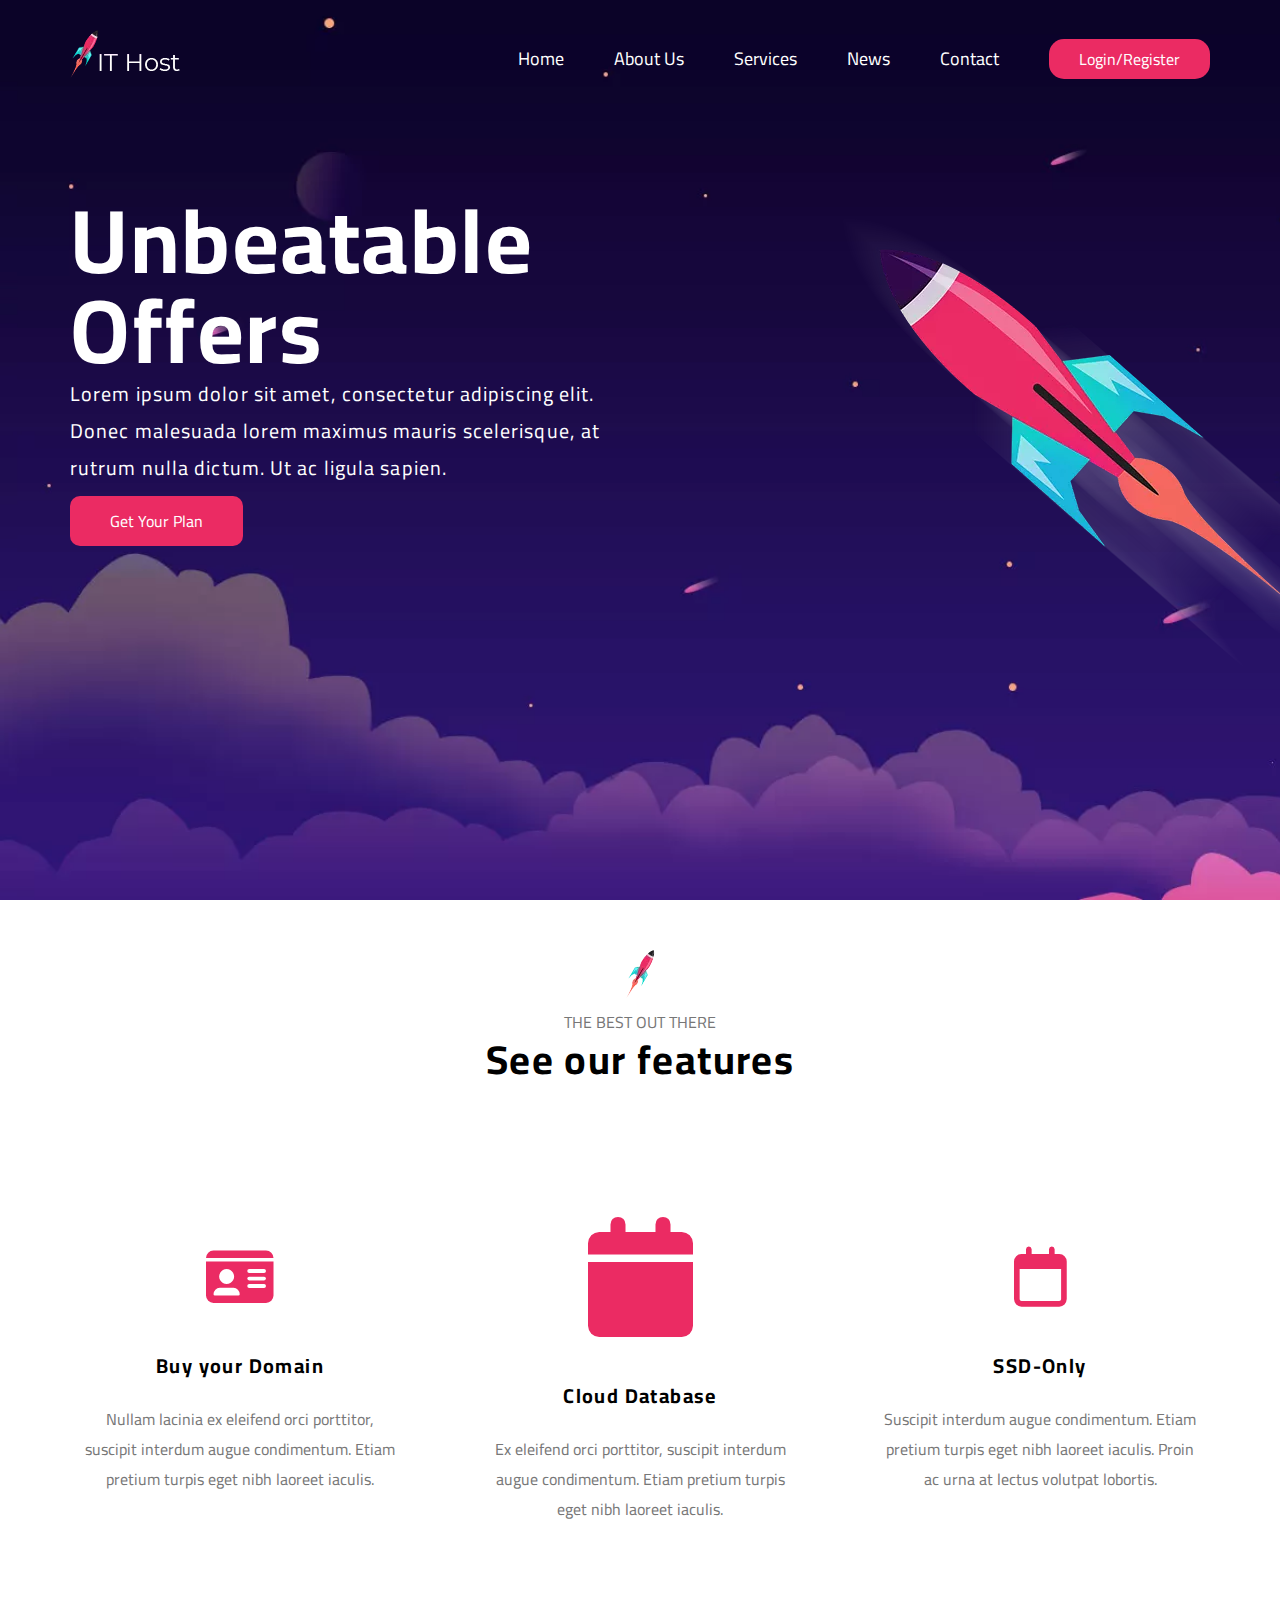
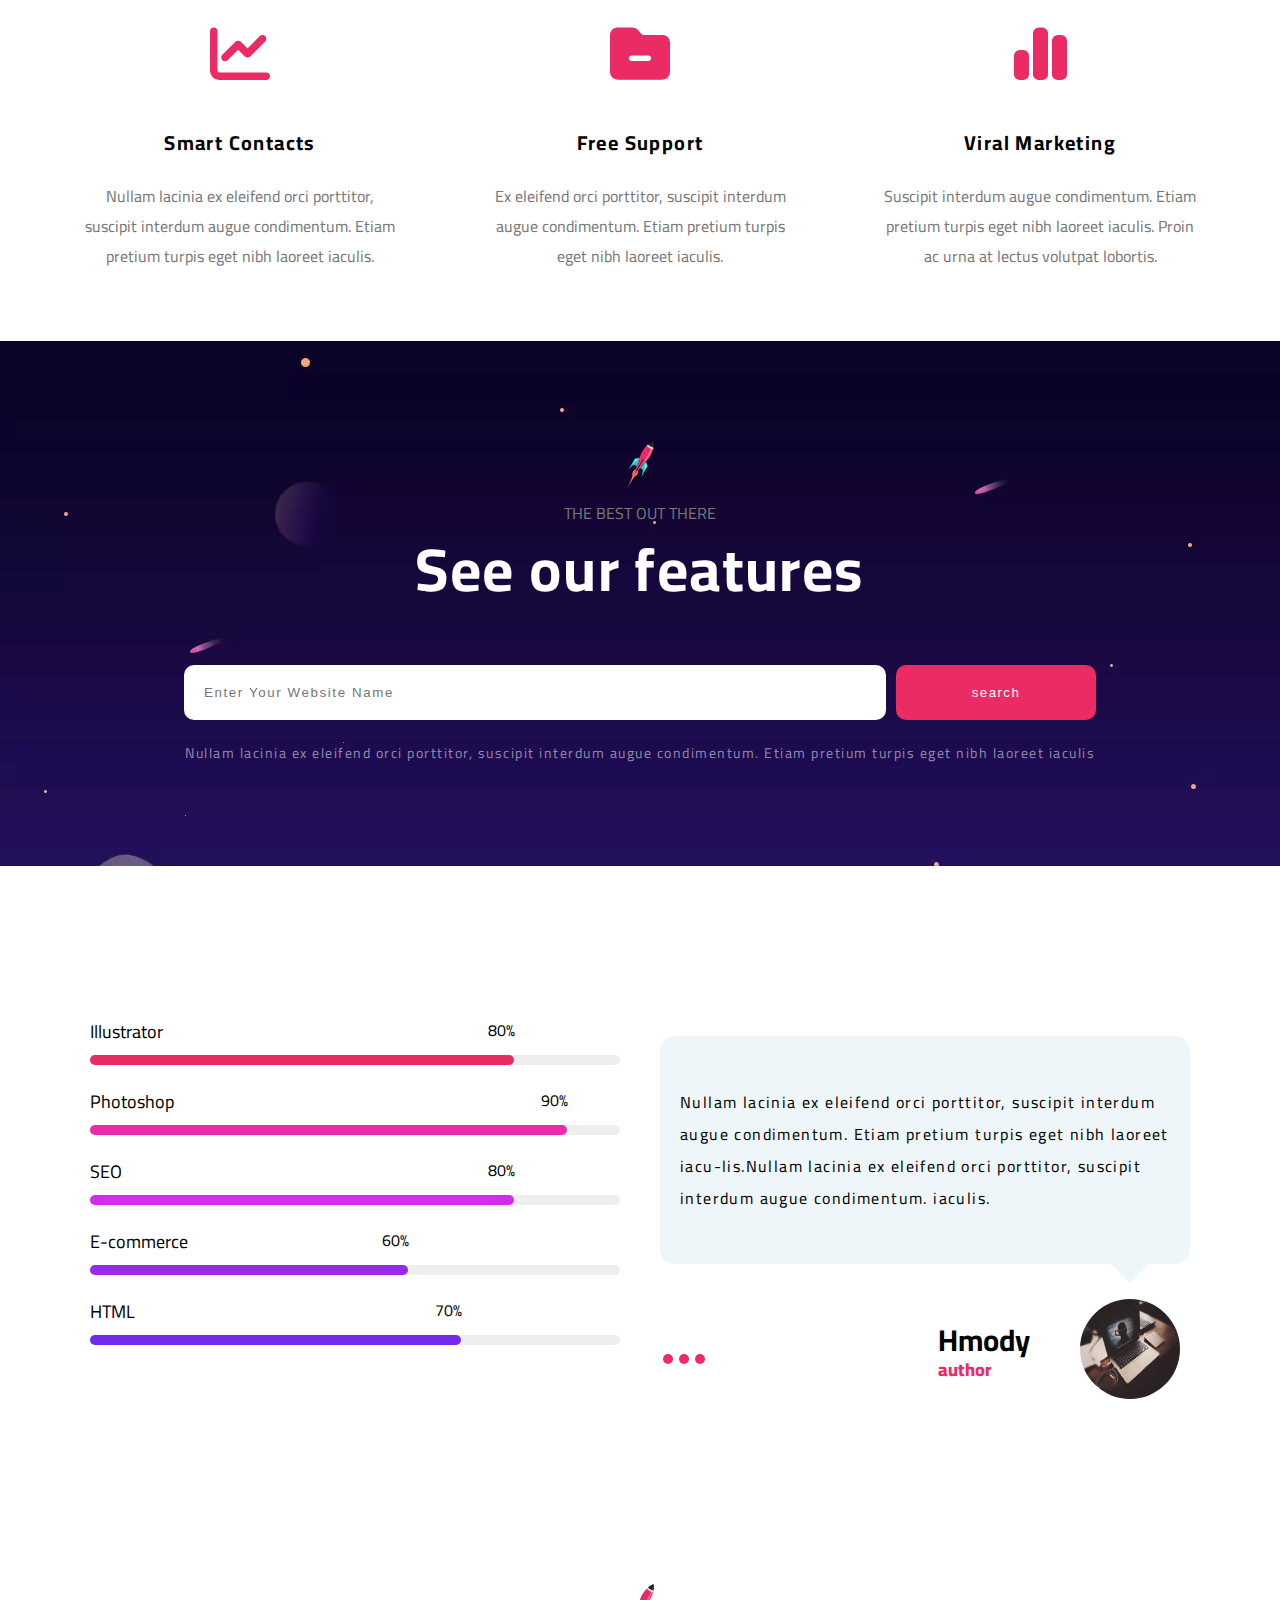
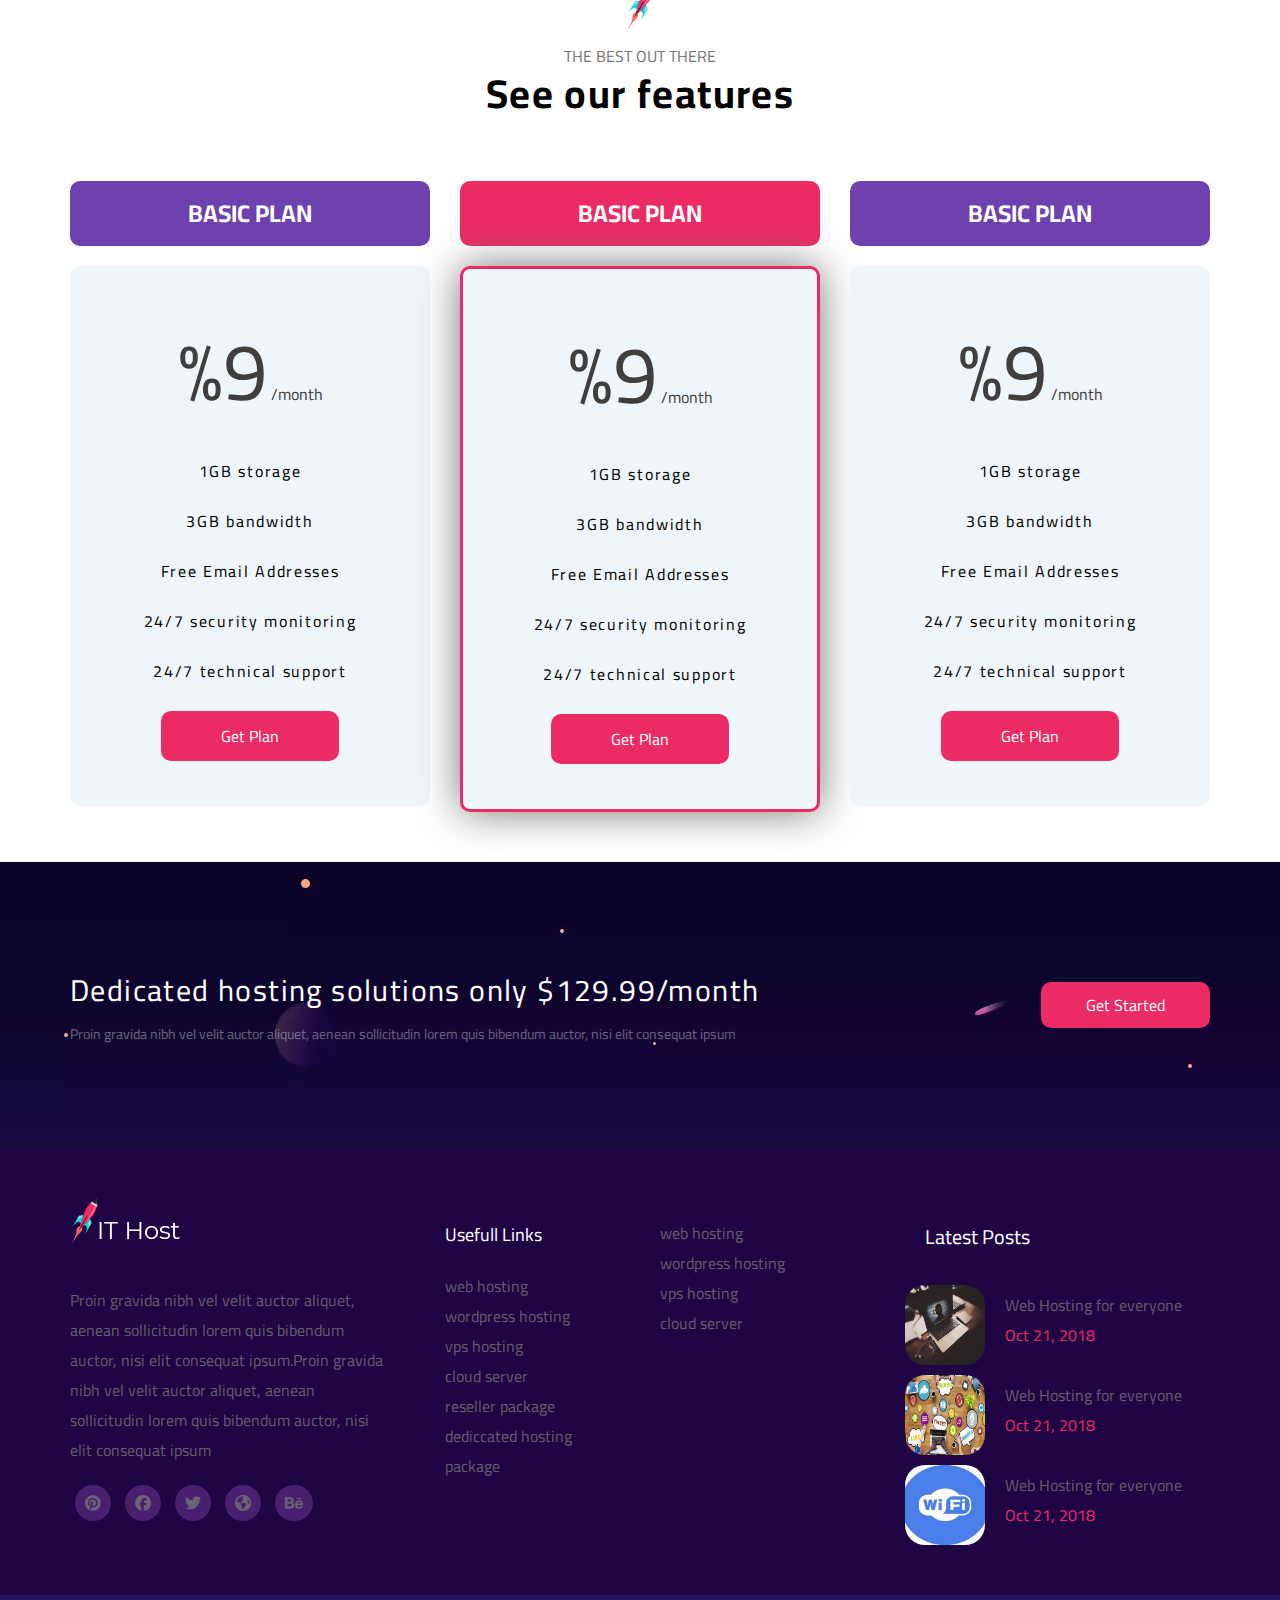
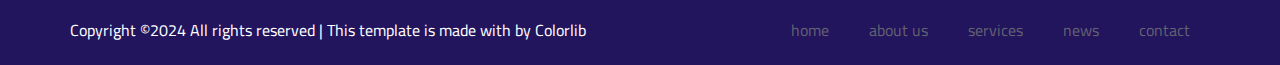
<file: index.html>
<!DOCTYPE html>
<html lang="en">
<head>
    <meta charset="UTF-8">
    <meta name="viewport" content="width=device-width, initial-scale=1.0">
    <!-- font awesome -->
    <link rel="stylesheet" href="./css/all.min.css">
    <link rel="stylesheet" href="./css/style.css">
    <!-- <script src="./main.js"></script> -->
    <title>it host</title>
</head>
<body>
    <!-- start header -->
    <div class="home-page">
    <header>
        <div class="container">
            <a class="logo" href="#"><img src="./img/logo.png" alt="logo"></a>
            <div class="icon">
                <i id="icon" class="fa-solid fa-bars"></i>
            </div>
            <nav id="nav">
                <ul>
                    <li><a href="#home">home</a></li>
                    <li><a href="#about">about us</a></li>
                    <li><a href="#services">services</a></li>
                    <li><a href="#news">news</a></li>
                    <li><a href="#contact">contact</a></li>
                </ul>
                <a href="#">login/register</a>
            </nav>
        </div>
    </header>
    <!-- end header -->
    <!-- start landing  -->
    <div class="landing">
        <div class="container">
        <div class="content">
            <h1>Unbeatable Offers</h1>
            <p>
                Lorem ipsum dolor sit amet, consectetur adipiscing elit. Donec malesuada lorem maximus mauris scelerisque, at
                rutrum
                nulla dictum. Ut ac ligula sapien.
            </p>
            <a href="#">get your plan</a>
        </div>
        <div class="image">
            <img src="./img/rocket.png" alt="landing-img">
        </div>
        </div>
    </div>
    <!-- end landing  -->
    </div>
    <!-- start services  -->
    <div id="services" class="services">
        <div class="main-title">
            <img src="./img/section-title-icon.png" alt="logo">
            <p>THE BEST OUT THERE</p>
            <h2>See our features</h2>
        </div>
        <div class="container">
            <div class="box">
                <i class="fa-solid fa-id-card"></i>
                <h4>Buy your Domain</h4>
                <p>
                    Nullam lacinia ex eleifend orci porttitor, suscipit interdum augue condimentum. Etiam pretium turpis eget nibh laoreet
                    iaculis.
                </p>
            </div>
            <div id="move" class="box">
                <i class="fa-solid fa-calendar"></i>
                <h4>Cloud Database</h4>
                <p>
                    Ex eleifend orci porttitor, suscipit interdum augue condimentum.
                    Etiam pretium turpis eget nibh laoreet iaculis.
                </p>
            </div>
            <div class="box">
                <i class="fa-regular fa-calendar"></i>
                <h4>SSD-Only</h4>
                <p>
                    Suscipit interdum augue condimentum. Etiam pretium turpis eget nibh laoreet iaculis. Proin ac urna at lectus volutpat
                    lobortis.
                </p>
            </div>
            <div class="box">
                <i class="fa-solid fa-chart-line"></i>
                <h4>Smart Contacts</h4>
                <p>
                    Nullam lacinia ex eleifend orci porttitor,
                    suscipit interdum augue condimentum. Etiam pretium turpis eget nibh laoreet
                    iaculis.
                </p>
            </div>
            <div class="box">
                <i class="fa-solid fa-folder-minus"></i>
                <h4>Free Support</h4>
                <p>
                    Ex eleifend orci porttitor,
                    suscipit interdum augue condimentum. Etiam pretium turpis eget nibh laoreet iaculis.
                </p>
            </div>
            <div class="box">
                <i class="fa-solid fa-chart-simple"></i>
                <h4>Viral Marketing</h4>
                <p>
                    Suscipit interdum augue condimentum.
                    Etiam pretium turpis eget nibh laoreet iaculis. Proin ac urna at lectus volutpat
                    lobortis.
                </p>
            </div>
        </div>
    </div>
    <!-- end services  -->
     <!-- start search  -->
      <div class="search">
        <div class="main-title">
            <img src="./img/section-title-icon.png" alt="logo">
            <p>THE BEST OUT THERE</p>
            <h2>See our features</h2>
        </div>
        <div class="container">
            <form action="#">
                <div>
                    <input type="search" name="search" placeholder="enter your website name">
                    <input type="submit" name="submit" value="search">
                </div>
                 <span>Nullam lacinia ex eleifend orci porttitor, suscipit interdum augue condimentum. Etiam pretium turpis eget nibh laoreet
                iaculis</span>
            </form>
        </div>
      </div>
     <!-- end search  -->
      <!-- start progres -->
       <div class="progres">
            <div class="container">
                <div class="skills">
                    <div class="one">
                        <p>Illustrator</p>
                        <span>80%</span>
                    </div>
                    <div class="tow">
                        <p>Photoshop</p>
                        <span>90%</span>
                    </div>
                    <div class="three">
                        <p>SEO</p>
                        <span>80%</span>
                    </div>
                    <div class="four">
                        <p>E-commerce</p>
                        <span>60%</span>
                    </div>
                    <div class="five">
                        <p>HTML</p>
                        <span>70%</span>
                    </div>
                </div>
                <div class="content">
                    <p>
                        Nullam lacinia ex eleifend orci porttitor, suscipit interdum augue condimentum. Etiam pretium turpis eget nibh laoreet
                        iacu-lis.Nullam lacinia ex eleifend orci porttitor, suscipit interdum augue condimentum. iaculis.
                    </p>
                    <div class="foot">
                        <ul>
                            <li></li>
                            <li></li>
                            <li></li>
                        </ul>
                        <div class="text">
                            <p class="name">Hmody</p>
                            <p class="job">author</p>
                        </div>
                        <img src="./img/OIP.jpg1.jpg" alt="photo">
                    </div>
                </div>
            </div>
       </div>
      <!-- end progres -->
       <!-- start plans -->
        <div class="plans">
        <div class="main-title">
            <img src="./img/section-title-icon.png" alt="logo">
            <p>THE BEST OUT THERE</p>
            <h2>See our features</h2>
        </div>
        <div class="container">
            <div class="plan">
                <h2>BASIC PLAN</h2>
                <div class="content">
                <p>%9 <span>/month</span></p>
                <ul>
                    <li>1GB storage</li>
                    <li>3GB bandwidth</li>
                    <li>Free Email Addresses</li>
                    <li>24/7 security monitoring</li>
                    <li>24/7 technical support</li>
                </ul>
                <a href="#">get plan</a>
                </div>
            </div>
            <div id="plan-sep" class="plan">
                <h2>BASIC PLAN</h2>
                <div class="content">
                <p>%9 <span>/month</span></p>
                <ul>
                    <li>1GB storage</li>
                    <li>3GB bandwidth</li>
                    <li>Free Email Addresses</li>
                    <li>24/7 security monitoring</li>
                    <li>24/7 technical support</li>
                </ul>
                <a href="#">get plan</a>
                </div>
            </div>
            <div class="plan">
                <h2>BASIC PLAN</h2>
                <div class="content">
                <p>%9 <span>/month</span></p>
                <ul>
                    <li>1GB storage</li>
                    <li>3GB bandwidth</li>
                    <li>Free Email Addresses</li>
                    <li>24/7 security monitoring</li>
                    <li>24/7 technical support</li>
                </ul>
                <a href="#">get plan</a>
                </div>
            </div>
        </div>
        </div>
       <!-- end plans -->
        <!-- start sallery -->
         <div class="sallery">
            <div class="container">
                <div>
                    <p>Dedicated hosting solutions only $129.99/month</p>
                    <span>Proin gravida nibh vel velit auctor aliquet, aenean sollicitudin lorem quis 
                        bibendum auctor, nisi elit consequat ipsum</span>
                </div>
                <a href="#">get started</a>
            </div>
         </div>
        <!-- end sallery -->
         <!-- start footer  -->
          <div id="contact" class="footer">
            <div class="container">
                <div class="social">
                    <img src="/img/logo.png" alt="logo">
                    <p>
                        Proin gravida nibh vel velit auctor aliquet, aenean sollicitudin lorem quis bibendum auctor, nisi elit consequat
                        ipsum.Proin gravida nibh vel velit auctor aliquet, aenean sollicitudin lorem quis bibendum auctor, nisi elit consequat
                        ipsum
                    </p>
                    <div class="icon">
                        <i class="fa-brands fa-pinterest"></i>
                        <i class="fa-brands fa-facebook"></i>
                        <i class="fa-brands fa-twitter"></i>
                        <i class="fa-solid fa-earth-americas"></i>
                        <i class="fa-brands fa-behance"></i>
                    </div>
                </div>
                <div class="links-1">
                    <p>Usefull Links</p>
                    <ul>
                        <li><a href="#">web hosting</a></li>
                        <li><a href="#">wordpress hosting</a></li>
                        <li><a href="#">vps hosting</a></li>
                        <li><a href="#">cloud server</a></li>
                        <li><a href="#">reseller package</a></li>
                        <li><a href="#">dediccated hosting package</a></li>
                    </ul>
                </div>
                <div class="links-2">
                    <ul>
                        <li><a href="#">web hosting</a></li>
                        <li><a href="#">wordpress hosting</a></li>
                        <li><a href="#">vps hosting</a></li>
                        <li><a href="#">cloud server</a></li>
                    </ul>
                </div>
                <div class="imags">
                    <p>
                        Latest Posts
                    </p>
                    <div>
                        <img src="/img/OIP.jpg1.jpg" alt="footer img">
                        <div>
                            <p>Web Hosting for everyone</p>
                            <span>Oct 21, 2018</span>
                        </div>
                    </div>
                    <div>
                        <img src="/img/OIP.jpg2.jpg" alt="footer img">
                        <div>
                            <p>Web Hosting for everyone</p>
                            <span>Oct 21, 2018</span>
                        </div>
                    </div>
                    <div>
                        <img src="/img/OIP.jpg3.jpg" alt="footer img">
                        <div>
                            <p>Web Hosting for everyone</p>
                            <span>Oct 21, 2018</span>
                        </div>
                    </div>
                </div>
            </div>
          </div>
          <footer>
                <div class="container">
            <p>Copyright ©2024 All rights reserved
                | This template is made with by Colorlib</p>
            <ul>
                <li><a href="#home">home</a></li>
                <li><a href="#about">about us</a></li>
                <li><a href="#services">services</a></li>
                <li><a href="#news">news</a></li>
                <li><a href="#contact">contact</a></li>
            </ul>
                </div>
          </footer>
         <!-- end footer  -->
    <script src="./main.js"></script>
</body>
</html>
</file>
<file: css/style.css>
/* start global rules */
@import url('https://fonts.googleapis.com/css2?family=Cairo:wght@200..1000&display=swap');
* {
    box-sizing: border-box;
    padding: 0;
    margin: 0;
}

:root {
    --main-color: #eb2b63;
    --main-color-sec: #1787e0;
    --min-padding-top: 100px;
    --min-padding-bottom: 100px;
    --main-section-background: #ececec;
    --min-transition: all .3s ease;
}

body {
    font-family: "Cairo", sans-serif;
    scroll-behavior: smooth;
}

html {
    scroll-behavior: smooth;
}

ul {
    list-style: none;
}

a {
    text-decoration: none;
    transition: .3s;
}
.main-title {
    text-align: center;
}
.main-title p {
    color: #777;
}
.main-title h2 {
    font-size: 40px;
    margin-top: -15px;
    letter-spacing: 1.4px;
}
.container {
    padding-left: 15px;
    padding-right: 15px;
    margin-left: auto;
    margin-right: auto;
    max-width: 1170px;
}
/* start home page  */
/* start header  */
.home-page {
    background-image: url(/img/bg.jpg);
    background-size: cover;
    background-repeat: no-repeat;
    height: 100vh;
    overflow: hidden;
}
/* end header  */
header .container {
    display: flex;
    justify-content: space-between;
    align-items: center;
    position: relative;
}
header .container .logo {
    padding: 30px 0;
}
header .container i {
    color:#ffff ;
    font-size: 30px;
    position: absolute;
    top: 50%;
    transform: translateY(-50%);
    right: 30px;
    display: none;
}
@media (max-width:767px) {
    header .container i {
        display: block;
        cursor: pointer;
    }
}
header .container nav {
    display: flex;
    flex-flow: row nowrap;
    align-items: center;
}
header .container nav ul {
    display: flex;
}
header .container nav ul li a {
    color: #ffff;
    font-size: 18px;
    text-transform: capitalize;
    margin-right: 50px;
    display: block;
    transition: .3s;
}
@media (max-width:991px) {
    header .container nav ul li a {
        margin-right: 30px;
    }
}
header .container nav ul li a:hover {
    color: var(--main-color);
}
header .container nav > a {
    background-color: var(--main-color);
    padding: 5px 30px;
    border-radius: 15px;
    color: #ffff;
    text-transform: capitalize;
    transition: .3s;
}
/* responsive menu  */
@media (max-width:767px) {
    header .container nav {
        display: none;
        flex-direction: column;
        background-color: #ffff;
        position: absolute;
        top: 90px;
        width: 100%;
        left: 0;
    }
    header .container nav ul {
        flex-direction: column;
        padding-top: 50px;
    }
    header .container nav ul li a {
        color: #000;
        padding: 10px 0 10px 30px;
        margin-top: 10px;
        border-top:  1px solid #77777749;
    }
    header .container nav >a {
        position: absolute;
        top: 10px;
        right: 50px;
    }
}
/* start landing  */
.landing .container {
    display: grid;
    align-items: center;
    height:calc(70vh - 110px);
    justify-content: center;
    grid-template-columns: repeat(auto-fill, minmax(400px, 1fr));
}
.landing .container .content {
    color: #ffff;
    margin-bottom: 120px;
}
@media (max-width:767px) {
    .landing .container .content {
        text-align: center;
    }
}
.landing .container .content h1 {
    font-size: 90px;
    font-weight: 700;
    line-height: 1;
    letter-spacing: 1.5px;
}
@media (max-width:767px) {
    .landing .container .content h1 {
        font-size: 30px;
        margin-bottom: 10px;
    }
    .landing .container .content p {
        padding: 30px 0;
    }
}
.landing .container .content p {
    letter-spacing: 1.1px;
    font-size: 20px;
    margin-bottom: 20px;
}
.landing .container .content a {
    padding: 10px 40px;
    background-color: var(--main-color);
    border-radius: 10px;
    color: #ffff;
    text-transform: capitalize;
    transition: .3s;
}
.landing .container .content a:hover,
.search .container form div input:last-child:hover,
.plans .container .plan .content a:hover,
.sallery .container a:hover ,
header .container nav>a:hover{
    box-shadow: 0 0 5px;
    background-color: #ffff;
    color: var(--main-color);
    border: none;
    outline: none;
    font-weight: 500;
}
.landing .container img {
    padding-left: 200px;
    margin-top: 100px;
    animation: move 4s ease-in-out alternate infinite;
}
@media (max-width:991px) {
    .landing .container .content {
        margin-top: 100px;
    }
    .landing .container img {
        display: none;
    }
}
/* end landing  */
/* end home page  */
/* start services  */
.services {
    padding: 50px 0;
}
.services .container {
    display: grid;
    gap: 60px;
    align-items: center;
    padding-top: 100px;
grid-template-columns: repeat(auto-fill, minmax(250px, 1fr));
}
.services .container .box {
    text-align: center;
    padding: 20px 10px;
    border-radius: 20px;
}
.services .container #move i {
    font-size: 120px;
    /* margin-top: -40px; */
}
@media (max-width:991px) {
    .services .container #move i {
        font-size: 60px;
        margin-top: 0;
    }
}
.services .container .box i {
    color: var(--main-color);
    font-size: 60px;
    margin-bottom: 20px;
}
.services .container .box h4 {
    font-size: 20px;
    letter-spacing: 1.4px;
    font-weight: 700;
    padding: 20px 0;
}
.services .container .box p {
    color:#777;
}
/* end services  */
/* start search */
.search {
    padding: 100px 0;
    background-image: url(/img/bg.jpg);
}
.search .main-title h2 {
    color: #ffff;
    margin-bottom: 40px;
    font-size: 60px;
}
.search .container form div {
    display: grid;
    grid-template-columns: 1fr auto;
    margin: auto;
    width: fit-content;
    width: 80%;
    margin-bottom: 20px;
}
@media (max-width:767px) {
    .search .container form div {
        grid-template-columns: 1fr;
    }
    .search .main-title h2 {
        font-size: 40px;
    }
}
.search .container form div input:first-child {
    padding: 20px;
    margin-right: 10px;
    border-radius: 10px;
    border: none;
    outline: none;
}
.search .container form div input:last-child {
    background-color: var(--main-color);
    width: 200px;
    border-radius: 10px;
    color: #ffff;
    border: none;
    letter-spacing: 1.4px;
    cursor: pointer;
    transition: .3s;
}
 .search .container form div input::placeholder {
    text-transform: capitalize;
    letter-spacing: 1.6px;
 }
@media (max-width:767px) {
    .search .container form div input:last-child {
        display: block;
        margin: 0 auto;
        margin-top: 10px;
        padding: 20px;
        width: 98%;
    }
}
 .search .container span {
    color: #ffffff85;
    font-size: 14px;
    text-align: center;
    letter-spacing: 1.5px;
    display: block;
 }
/* end search */
/* start progress  */
.progres {
    padding: 100px 0;
}
.progres .container {
    display: flex;
    justify-content: space-between;
    align-items: center;
}
@media (max-width:991px) {
    .progres .container {
        flex-direction: column;
    }
}
.progres .container .skills  {
    padding: 20px;
    width: 50%;
}
@media (max-width:991px) {
    .progres .container .skills {
        width: 100%;
    }
}
.progres .container .skills div {
    width: 100%;
    height: 10px;
    margin: 60px 0;
    background-color: #eee;
    border-radius: 10px;
    position: relative;
}
.progres .container .skills .one::before,
.progres .container .skills .tow::before,
.progres .container .skills .three::before,
.progres .container .skills .four::before,
.progres .container .skills .five::before {
    content: "";
    position: absolute;
    height: 100%;
    border-radius: 10px;
    left: 0;
}
.progres .container .skills .one::before {
    background-color: #eb2b63;
    width: 80%;
}
.progres .container .skills .tow::before {
    background-color: #eb2bae;
    width: 90%;
}
.progres .container .skills .three::before {
    background-color: #d22beb;
    width: 80%;
}
.progres .container .skills .four::before {
    background-color: #972beb;
    width: 60%;
}
.progres .container .skills .five::before {
    background-color: #732beb;
    width: 70%;
}
.progres .container .skills p , 
.progres .container .skills span{
    position: absolute;
    top: -40px;
}
.progres .container .skills p {
    left: 0;
    font-size: 18px;
}
.progres .container .skills .one span {
    left: 75%;
}
.progres .container .skills .tow span {
    left: 85%;
}
.progres .container .skills .three span {
    left: 75%;
}
.progres .container .skills .four span {
    left: 55%;
}
.progres .container .skills .five span {
    left: 65%;
}
.progres .container .content {
    width: 50%;
    padding: 0 20px;
    position: relative;
    margin-top: 70px;
}
.progres .container .content >p {
    background-color: #eef6f9;
    padding: 50px 20px;
    border-radius: 15px;
    line-height: 2;
    letter-spacing: 1.4px;
    position: relative;
}
.progres .container .content>p::before {
    content: "";
    position: absolute;
    border: 20px solid;
    bottom: -39px;
    right: 40px;
    border-color: #eef6f9 transparent transparent transparent;
}
@media (max-width:991px) {
    .progres .container .content {
        width: 100%;
        margin-top: 20px;
    }
}
.progres .container .content .foot {
    display: flex;
    justify-content: end;
    align-items: center;
    margin: 35px 10px ;
}
.progres .container .content .foot ul {
    position: absolute;
    display:flex;
    bottom: 70px;
    left: 20px;
}
.progres .container .content .foot ul li {
    width: 10px ;
    height: 10px;
    border-radius: 50%;
    background-color: var(--main-color);
    margin: 0 3px;
}
.progres .container .content .foot .text {
    padding-right: 50px;
} 
.progres .container .content .foot .text .name  {
    font-size: 30px;
    font-weight: bold;
    margin: 0;
}
.progres .container .content .foot .text .job {
    color: var(--main-color);
    font-size: 18px;
    margin-top: -15px;
    font-weight: 800;
}
.progres .container .content .foot img {
    width: 100px;
    height: 100px;
    border-radius: 50%;
    right: 20px;
}
/* end progress  */
/* start plans  */
.plans {
    padding: 50px 0;
}
.plans .container {
    display: grid;
    gap: 30px;
    text-align: center;
    justify-content: center;
    padding-top: 50px;
    grid-template-columns: repeat(auto-fill,minmax(300px , 1fr));
}
.plans .container .plan  h2 {
    background-color: #6d41ae;
    border-radius: 10px;
    padding: 10px 0;
    margin-bottom: 20px;
    color: #ffff;
}
.plans .container  #plan-sep h2 {
    background-color: var(--main-color);
}
.plans .container .plan .content {
    background-color: #eef6f9;
    padding: 30px 0;
    border-radius: 10px;
}
.plans .container #plan-sep .content {
    box-shadow: 0 0 40px #777;
    border: 3px solid var(--main-color);
}
.plans .container .plan .content p {
    font-size: 80px;
    color: #413e3e;
}
.plans .container .plan .content span {
    font-size: 16px;
    margin-left: -15px;
}
.plans .container .plan .content ul li {
    padding: 10px 0;
    letter-spacing: 1.7px;
}
.plans .container .plan .content a {
    background-color: var(--main-color);
    color: #ffff ;
    padding: 10px 60px;
    display: block;
    width: fit-content;
    margin: 15px auto;
    border-radius: 10px;
    text-transform: capitalize;
    transition: .3s;
}
/* ens plans  */
/* start sealery */
.sallery {
    padding: 100px 0;
    background-image: url(/img/bg.jpg);
    color: #ffff;
}
.sallery .container {
    display: flex;
    justify-content: space-between;
    align-items: center;
}
@media (max-width:991px) {
    .sallery .container {
        flex-direction: column;
        text-align: center;
    }
}
.sallery .container div p {
    font-size: 30px;
    letter-spacing: 1.4px;
}
@media (max-width:991px) {
    .sallery .container div p {
        font-size: 20px;
    }
}
.sallery .container div span {
    color: #ececec68;
    font-size: 14px;
}
.sallery .container a {
    padding: 8px 45px;
    background-color: var(--main-color);
    color: #ffff;
    text-transform: capitalize;
    border-radius: 10px;
    transition: .3s;
}
@media (max-width:991px) {
    .sallery .container a {
        margin-top: 20px;
    }
}
/* end sealery */
/* start footer  */
.footer {
    padding: 50px 0;
    background-color: #200545;
}
.footer .container {
    display: grid;
    gap: 40px;
    grid-template-columns: repeat(auto-fill,minmax(200px , 1fr));
}
.footer .container .social {
    color: #777777c8;
    width: 320px;
}
.footer .container .social img {
    margin-bottom: 30px;
}
.footer .container .social i {
    margin: 20px 5px;
    background-color:#491f70 ;
    border-radius: 50%;
    cursor: pointer;
    padding: 10px;
    transition: .3s;
}
.footer .container .social i:hover {
    background-color: var(--main-color);
}
.footer .container .links-1 {
    margin-left: 80px;
    margin-top: 20px;
}
.footer .container .links-1 p {
    margin-bottom: 20px;
    color:#ffff ;
    font-size: 18px;
}
.footer .container .links-1 ul li a ,
.footer .container .links-2 ul li a {
    color: #777777c8 ;
    display: block;
}
.footer .container .links-2 {
    margin-top: 20px;
}
.footer .container .imags > p {
    color: #ffff;
    font-size: 20px;
    margin: 20px 0;
    margin-left: -30px;
}
.footer .container .imags img {
    width: 80px;
    height: 80px;
    border-radius: 20px;
    margin-left: -50px;
    margin-top: 10px;
}

.footer .container .imags > div {
    display: flex;
    justify-content: space-between;
    align-items: center;
    width: 250px;
}

.footer .container .imags> div div p {
    color: #777777c8;
    width: 200px;
}
.footer .container .imags>div div span {
    color: var(--main-color);
}
/* responsive  */
@media (max-width:991px) {
    .footer .container .social {
        text-align: center;
        width: 100%;
    }

    .footer .container .links-1 {
        text-align: center;
        padding: 0;
        margin: -40px 0 0 0;
        width: 100%;
    }

    .footer .container .links-2 {
        margin: -35px 0 0 0;
        text-align: center;
    }

    .footer .container .imags>p {
        margin: auto;
        text-align: center;
        margin-top: -30px;
    }

    .footer .container .imags img {
        margin: 0 30px 0 0 ;
    }

    .footer .container .imags>div {
        width: 100%;
        justify-content: center;
    }
}
footer {
    background-color: rgb(34, 21, 94);
}
footer  .container {
    display: flex;
    justify-content: space-between;
    align-items: center;
    color: #fff;
}
footer ul {
    display: flex;
}
footer ul li a {
    padding: 20px;
    color: #777777c8;
    display: block;
}
@media (max-width:991px) {
    footer .container {
        flex-direction: column;
        text-align: center;
    }

    footer ul {
        justify-content: center;
    }
}
/* end footer  */
/* start animation  */
@keyframes move {
    0%{
        transform: translateY(-20px);
    }
    25%{
        transform: translateX(-20px);
    }
    50%{
        transform: translateY(20px);
    }
    100%{
        transform: translateY(20px);
    }
}
/* end animation  */
</file>
